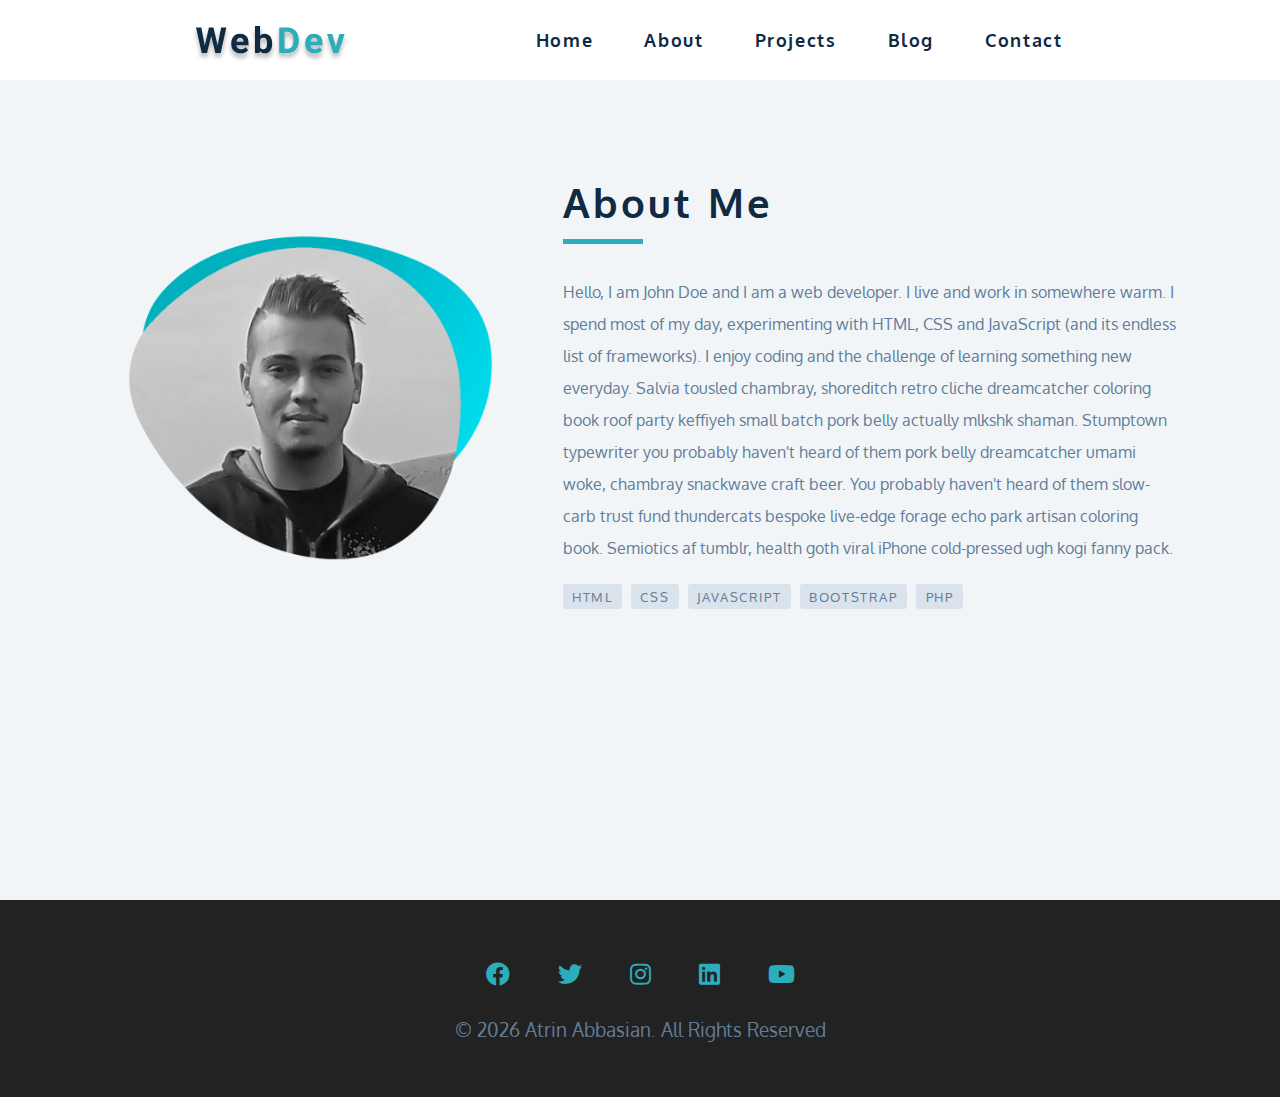
<file: about.html>
<!DOCTYPE html>
<html lang="en">

<head>
    <meta charset="UTF-8">
    <meta http-equiv="X-UA-Compatible" content="IE=edge">
    <meta name="viewport" content="width=device-width, initial-scale=1.0">
    <link rel="stylesheet" href="css/bootstrap.min.css">
    <link rel="stylesheet" href="fontawesome-free-5.15.3-web/css/all.min.css">
    <link href="https://fonts.googleapis.com/css2?family=Oxygen&family=Quicksand:wght@500&display=swap" rel="stylesheet">
    <link rel="stylesheet" href="css/style.css">
    <title>About Me</title>
</head>

<body>

    <!-- navbar element -->

    <nav class="navbar navbar-expand-md mx-auto header-nav other-nav" id="nav">
        <a href="#" class="navbar-brand">
            <img src="images/logo.svg" alt="logo" class="nav-logo">
        </a>
        <button type="button" class="navbar-toggler" data-toggle="collapse" data-target="#navBar">
            <span class="navbar-icon">
                <i class="fas fa-bars"></i>
            </span>
        </button>
        <div class="collapse navbar-collapse header-nav-sm" id="navBar">
            <ul class="navbar-nav text-capitalize ml-auto">
                <li class="nav-item active nav-items">
                    <a href="index.html" class="nav-links">
                    home
                </a>
                </li>
                <li class="nav-item nav-items">
                    <a href="about.html" class="nav-links">
                    about
                </a>
                </li>
                <li class="nav-item nav-items">
                    <a href="projects.html" class="nav-links">
                    projects
                </a>
                </li>
                <li class="nav-item nav-items">
                    <a href="blog.html" class="nav-links">
                    blog
                </a>
                </li>
                <li class="nav-item nav-items">
                    <a href="contact.html" class="nav-links">
                    contact
                </a>
                </li>
            </ul>
        </div>
    </nav>

    <!-- end of navbar element -->

    <!-- about me -->
    <section class="about-me" id="about-me">
        <div class="container">
            <div class="row d-flex align-items-center mx-auto about-me-section">
                <div class="col-sm-8 col-lg-5 mx-auto">
                    <img src="images/atrin-img.png" alt="about" class="about-me-img mx-auto">
                </div>
                <div class="col-sm-10 col-lg-7 mx-auto">
                    <div class="section-title about-title">
                        <h2 class="text-capitalize font-weight-bold">about me</h2>
                        <div class="title-underline"></div>
                    </div>
                    <div class="about-me-info">
                        <p class="about-me-text">Hello, I am John Doe and I am a web developer. I live and work in somewhere warm. I spend most of my day, experimenting with HTML, CSS and JavaScript (and its endless list of frameworks). I enjoy coding and the challenge of learning
                            something new everyday. Salvia tousled chambray, shoreditch retro cliche dreamcatcher coloring book roof party keffiyeh small batch pork belly actually mlkshk shaman. Stumptown typewriter you probably haven't heard of them
                            pork belly dreamcatcher umami woke, chambray snackwave craft beer. You probably haven't heard of them slow-carb trust fund thundercats bespoke live-edge forage echo park artisan coloring book. Semiotics af tumblr, health goth
                            viral iPhone cold-pressed ugh kogi fanny pack.
                        </p>
                        <div class="project-techs text-uppercase">
                            <span>html</span>
                            <span>css</span>
                            <span>javascript</span>
                            <span>bootstrap</span>
                            <span class="mt-5">php</span>
                        </div>
                    </div>
                </div>
            </div>
        </div>
    </section>

    <!-- end of about me -->




    <!-- footer -->

    <footer class="footer" id="footer">
        <ul class="footer-icons">
            <li>
                <a href="#" class="footer-icon">
                    <i class="fab fa-facebook"></i>
                </a>
            </li>
            <li>
                <a href="#" class="footer-icon">
                    <i class="fab fa-twitter"></i>
                </a>
            </li>
            <li>
                <a href="#" class="footer-icon">
                    <i class="fab fa-instagram"></i>
                </a>
            </li>
            <li>
                <a href="#" class="footer-icon">
                    <i class="fab fa-linkedin"></i>
                </a>
            </li>
            <li>
                <a href="#" class="footer-icon">
                    <i class="fab fa-youtube"></i>
                </a>
            </li>
        </ul>
        <p class="text-capitalize">&copy; <span id="date"></span> atrin abbasian. all rights reserved</p>
    </footer>

    <!-- end of footer -->






    <script src="js/jquery-3.6.0.min.js"></script>
    <script src="js/bootstrap.bundle.min.js"></script>
    <script src="js/script.js"></script>
</body>

</html>
</file>
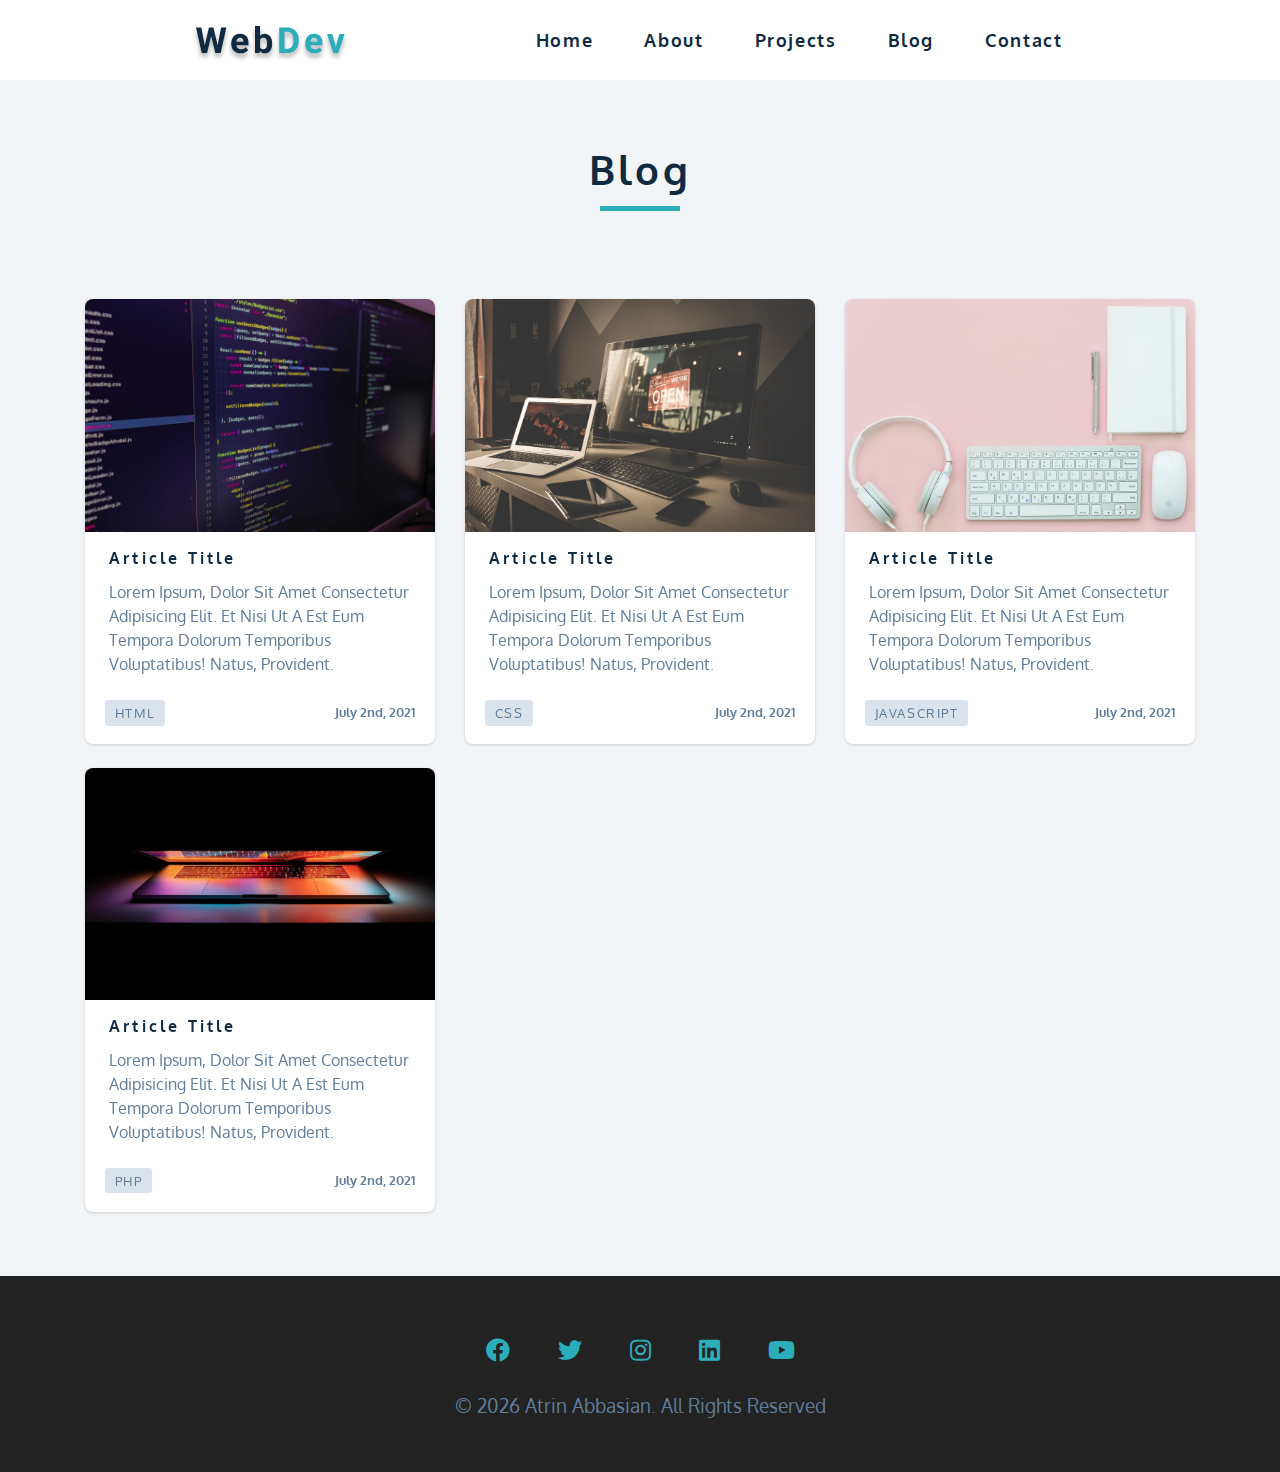
<file: blog.html>
<!DOCTYPE html>
<html lang="en">

<head>
    <meta charset="UTF-8">
    <meta http-equiv="X-UA-Compatible" content="IE=edge">
    <meta name="viewport" content="width=device-width, initial-scale=1.0">
    <link rel="stylesheet" href="css/bootstrap.min.css">
    <link rel="stylesheet" href="fontawesome-free-5.15.3-web/css/all.min.css">
    <link href="https://fonts.googleapis.com/css2?family=Oxygen&family=Quicksand:wght@500&display=swap" rel="stylesheet">
    <link rel="stylesheet" href="css/style.css">
    <title>Blog</title>
</head>

<body>


    <!-- navbar element -->

    <nav class="navbar navbar-expand-md mx-auto header-nav other-nav" id="nav">
        <a href="#" class="navbar-brand">
            <img src="images/logo.svg" alt="logo" class="nav-logo">
        </a>
        <button type="button" class="navbar-toggler" data-toggle="collapse" data-target="#navBar">
        <span class="navbar-icon">
            <i class="fas fa-bars"></i>
        </span>
    </button>
        <div class="collapse navbar-collapse header-nav-sm" id="navBar">
            <ul class="navbar-nav text-capitalize ml-auto">
                <li class="nav-item active nav-items">
                    <a href="index.html" class="nav-links">
                home
            </a>
                </li>
                <li class="nav-item nav-items">
                    <a href="about.html" class="nav-links">
                about
            </a>
                </li>
                <li class="nav-item nav-items">
                    <a href="projects.html" class="nav-links">
                projects
            </a>
                </li>
                <li class="nav-item nav-items">
                    <a href="blog.html" class="nav-links">
                blog
            </a>
                </li>
                <li class="nav-item nav-items">
                    <a href="contact.html" class="nav-links">
                contact
            </a>
                </li>
            </ul>
        </div>
    </nav>

    <!-- end of navbar element -->


    <!-- blog -->
    <section class="blog" id="blog">
        <div class="container">
            <div class="section-title">
                <h2 class="text-capitalize font-weight-bold">blog</h2>
                <div class="title-underline mx-auto"></div>
            </div>
            <div class="row">
                <div class="col-md-6 col-lg-4">
                    <div class="card blog-card mt-4">
                        <div class="card-front card-side">
                            <img src="images/project-7.jpg" alt="blog" class="card-img-top">
                            <div class="card-body card-info text-capitalize">
                                <h4 class="font-weight-bold">article title</h4>
                                <p>Lorem ipsum, dolor sit amet consectetur adipisicing elit. Et nisi ut a est eum tempora dolorum temporibus voluptatibus! Natus, provident.
                                </p>
                            </div>
                            <div class="card-footer blog-card-info">
                                <div class="project-techs text-uppercase">
                                    <span>html</span>
                                </div>
                                <span class="text-capitalize font-weight-bold">july 2nd, 2021</span>
                            </div>
                        </div>
                        <div class="card-back card-side">
                            <a href="blog.html" class="btn">read more</a>
                        </div>
                    </div>
                </div>
                <div class="col-md-6 col-lg-4">
                    <div class="card blog-card mt-4">
                        <div class="card-front card-side">
                            <img src="images/project-2.jpeg" alt="blog" class="card-img-top">
                            <div class="card-body card-info text-capitalize">
                                <h4 class="font-weight-bold">article title</h4>
                                <p>Lorem ipsum, dolor sit amet consectetur adipisicing elit. Et nisi ut a est eum tempora dolorum temporibus voluptatibus! Natus, provident.
                                </p>
                            </div>
                            <div class="card-footer blog-card-info">
                                <div class="project-techs text-uppercase">
                                    <span>css</span>
                                </div>
                                <span class="text-capitalize font-weight-bold">july 2nd, 2021</span>
                            </div>
                        </div>
                        <div class="card-back card-side">
                            <a href="blog.html" class="btn">read more</a>
                        </div>
                    </div>
                </div>
                <div class="col-md-6 col-lg-4">
                    <div class="card blog-card mt-4">
                        <div class="card-front card-side">
                            <img src="images/project-3.jpeg" alt="blog" class="card-img-top">
                            <div class="card-body card-info text-capitalize">
                                <h4 class="font-weight-bold">article title</h4>
                                <p>Lorem ipsum, dolor sit amet consectetur adipisicing elit. Et nisi ut a est eum tempora dolorum temporibus voluptatibus! Natus, provident.
                                </p>
                            </div>
                            <div class="card-footer blog-card-info">
                                <div class="project-techs text-uppercase">
                                    <span>javascript</span>
                                </div>
                                <span class="text-capitalize font-weight-bold">july 2nd, 2021</span>
                            </div>
                        </div>
                        <div class="card-back card-side">
                            <a href="blog.html" class="btn">read more</a>
                        </div>
                    </div>
                </div>
                <div class="col-md-6 col-lg-4">
                    <div class="card blog-card mt-4">
                        <div class="card-front card-side">
                            <img src="images/project-4.jpg" alt="blog" class="card-img-top">
                            <div class="card-body card-info text-capitalize">
                                <h4 class="font-weight-bold">article title</h4>
                                <p>Lorem ipsum, dolor sit amet consectetur adipisicing elit. Et nisi ut a est eum tempora dolorum temporibus voluptatibus! Natus, provident.
                                </p>
                            </div>
                            <div class="card-footer blog-card-info">
                                <div class="project-techs text-uppercase">
                                    <span>php</span>
                                </div>
                                <span class="text-capitalize font-weight-bold">july 2nd, 2021</span>
                            </div>
                        </div>
                        <div class="card-back card-side">
                            <a href="blog.html" class="btn">read more</a>
                        </div>
                    </div>
                </div>
            </div>
        </div>
    </section>

    <!-- end of blog -->




    <!-- footer -->

    <footer class="footer" id="footer">
        <ul class="footer-icons">
            <li>
                <a href="#" class="footer-icon">
                    <i class="fab fa-facebook"></i>
                </a>
            </li>
            <li>
                <a href="#" class="footer-icon">
                    <i class="fab fa-twitter"></i>
                </a>
            </li>
            <li>
                <a href="#" class="footer-icon">
                    <i class="fab fa-instagram"></i>
                </a>
            </li>
            <li>
                <a href="#" class="footer-icon">
                    <i class="fab fa-linkedin"></i>
                </a>
            </li>
            <li>
                <a href="#" class="footer-icon">
                    <i class="fab fa-youtube"></i>
                </a>
            </li>
        </ul>
        <p class="text-capitalize">&copy; <span id="date"></span> atrin abbasian. all rights reserved</p>
    </footer>

    <!-- end of footer -->













    <script src="js/jquery-3.6.0.min.js"></script>
    <script src="js/bootstrap.bundle.min.js"></script>
    <script src="js/script.js"></script>
</body>

</html>
</file>
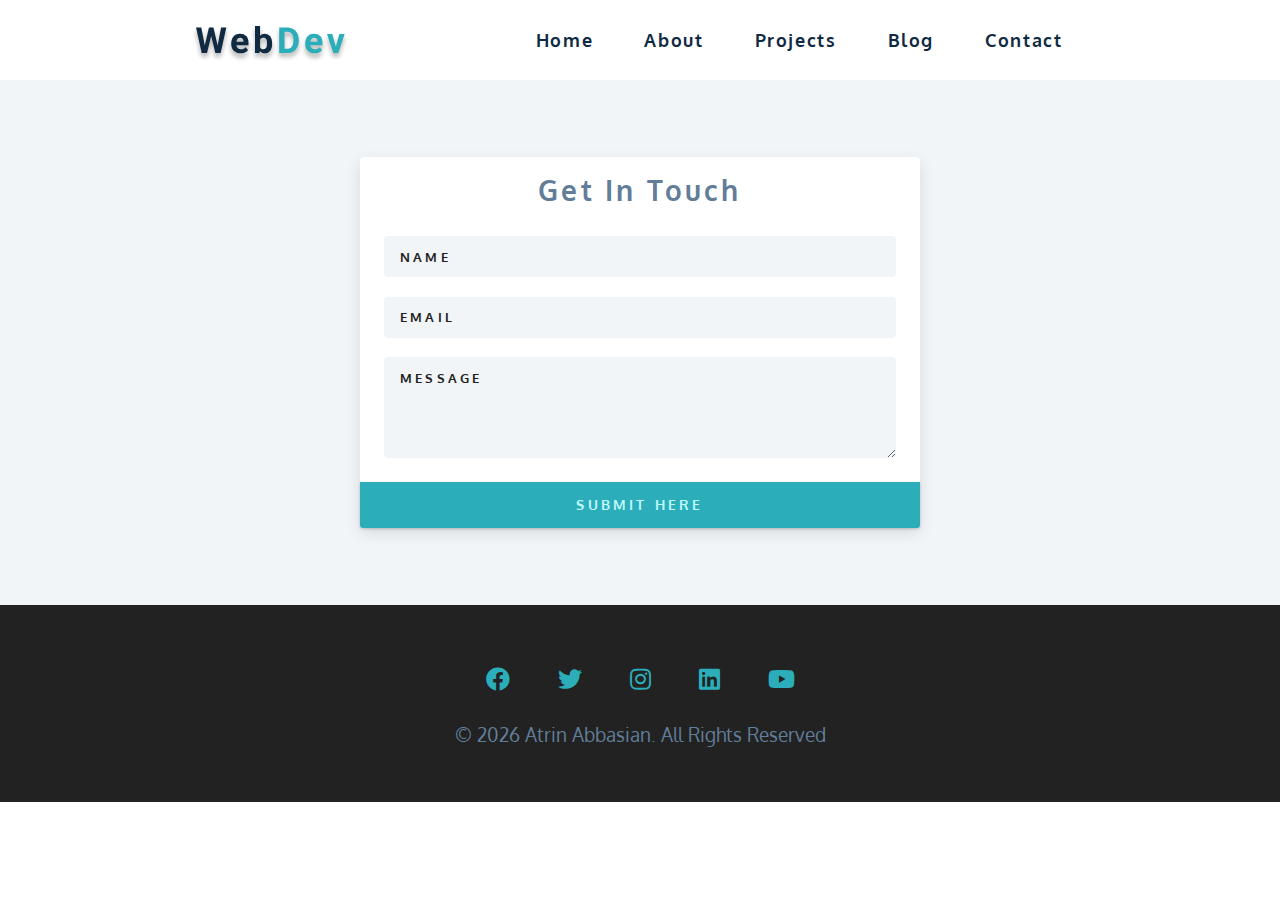
<file: contact.html>
<!DOCTYPE html>
<html lang="en">

<head>
    <meta charset="UTF-8">
    <meta http-equiv="X-UA-Compatible" content="IE=edge">
    <meta name="viewport" content="width=device-width, initial-scale=1.0">
    <link rel="stylesheet" href="css/bootstrap.min.css">
    <link rel="stylesheet" href="fontawesome-free-5.15.3-web/css/all.min.css">
    <link href="https://fonts.googleapis.com/css2?family=Oxygen&family=Quicksand:wght@500&display=swap" rel="stylesheet">
    <link rel="stylesheet" href="css/style.css">
    <title>Contact Me</title>
</head>

<body>


    <!-- navbar element -->

    <nav class="navbar navbar-expand-md mx-auto header-nav other-nav" id="nav">
        <a href="#" class="navbar-brand">
            <img src="images/logo.svg" alt="logo" class="nav-logo">
        </a>
        <button type="button" class="navbar-toggler" data-toggle="collapse" data-target="#navBar">
        <span class="navbar-icon">
            <i class="fas fa-bars"></i>
        </span>
    </button>
        <div class="collapse navbar-collapse header-nav-sm" id="navBar">
            <ul class="navbar-nav text-capitalize ml-auto">
                <li class="nav-item active nav-items">
                    <a href="index.html" class="nav-links">
                home
            </a>
                </li>
                <li class="nav-item nav-items">
                    <a href="about.html" class="nav-links">
                about
            </a>
                </li>
                <li class="nav-item nav-items">
                    <a href="projects.html" class="nav-links">
                projects
            </a>
                </li>
                <li class="nav-item nav-items">
                    <a href="blog.html" class="nav-links">
                blog
            </a>
                </li>
                <li class="nav-item nav-items">
                    <a href="contact.html" class="nav-links">
                contact
            </a>
                </li>
            </ul>
        </div>
    </nav>

    <!-- end of navbar element -->


    <!-- contact form -->

    <section class="contact" id="contact">
        <div class="container">
            <div class="row">
                <div class="col-sm-12 col-lg-6 mx-auto form-container">
                    <h3 class="text-capitalize text-center font-weight-bold pb-3 form-title">get in touch</h3>
                    <form>
                        <div class="form">
                            <div class="form-group">
                                <input type="text" class="form-control text-uppercase font-weight-bold form-input" placeholder="name">
                            </div>
                            <div class="form-group">
                                <input type="email" class="form-control text-uppercase font-weight-bold form-input" placeholder="email">
                            </div>
                            <div class="form-group">
                                <textarea class="form-control text-uppercase font-weight-bold form-input form-text-area" rows="4" placeholder="message"></textarea>
                            </div>
                        </div>
                        <button type="submit" class="btn btn-block form-btn">submit here</button>
                    </form>
                </div>
            </div>
        </div>
    </section>


    <!-- end of contact form -->


    <!-- footer -->

    <footer class="footer" id="footer">
        <ul class="footer-icons">
            <li>
                <a href="#" class="footer-icon">
                    <i class="fab fa-facebook"></i>
                </a>
            </li>
            <li>
                <a href="#" class="footer-icon">
                    <i class="fab fa-twitter"></i>
                </a>
            </li>
            <li>
                <a href="#" class="footer-icon">
                    <i class="fab fa-instagram"></i>
                </a>
            </li>
            <li>
                <a href="#" class="footer-icon">
                    <i class="fab fa-linkedin"></i>
                </a>
            </li>
            <li>
                <a href="#" class="footer-icon">
                    <i class="fab fa-youtube"></i>
                </a>
            </li>
        </ul>
        <p class="text-capitalize">&copy; <span id="date"></span> atrin abbasian. all rights reserved</p>
    </footer>

    <!-- end of footer -->



    <script src="js/jquery-3.6.0.min.js"></script>
    <script src="js/bootstrap.bundle.min.js"></script>
    <script src="js/script.js"></script>
</body>

</html>
</file>
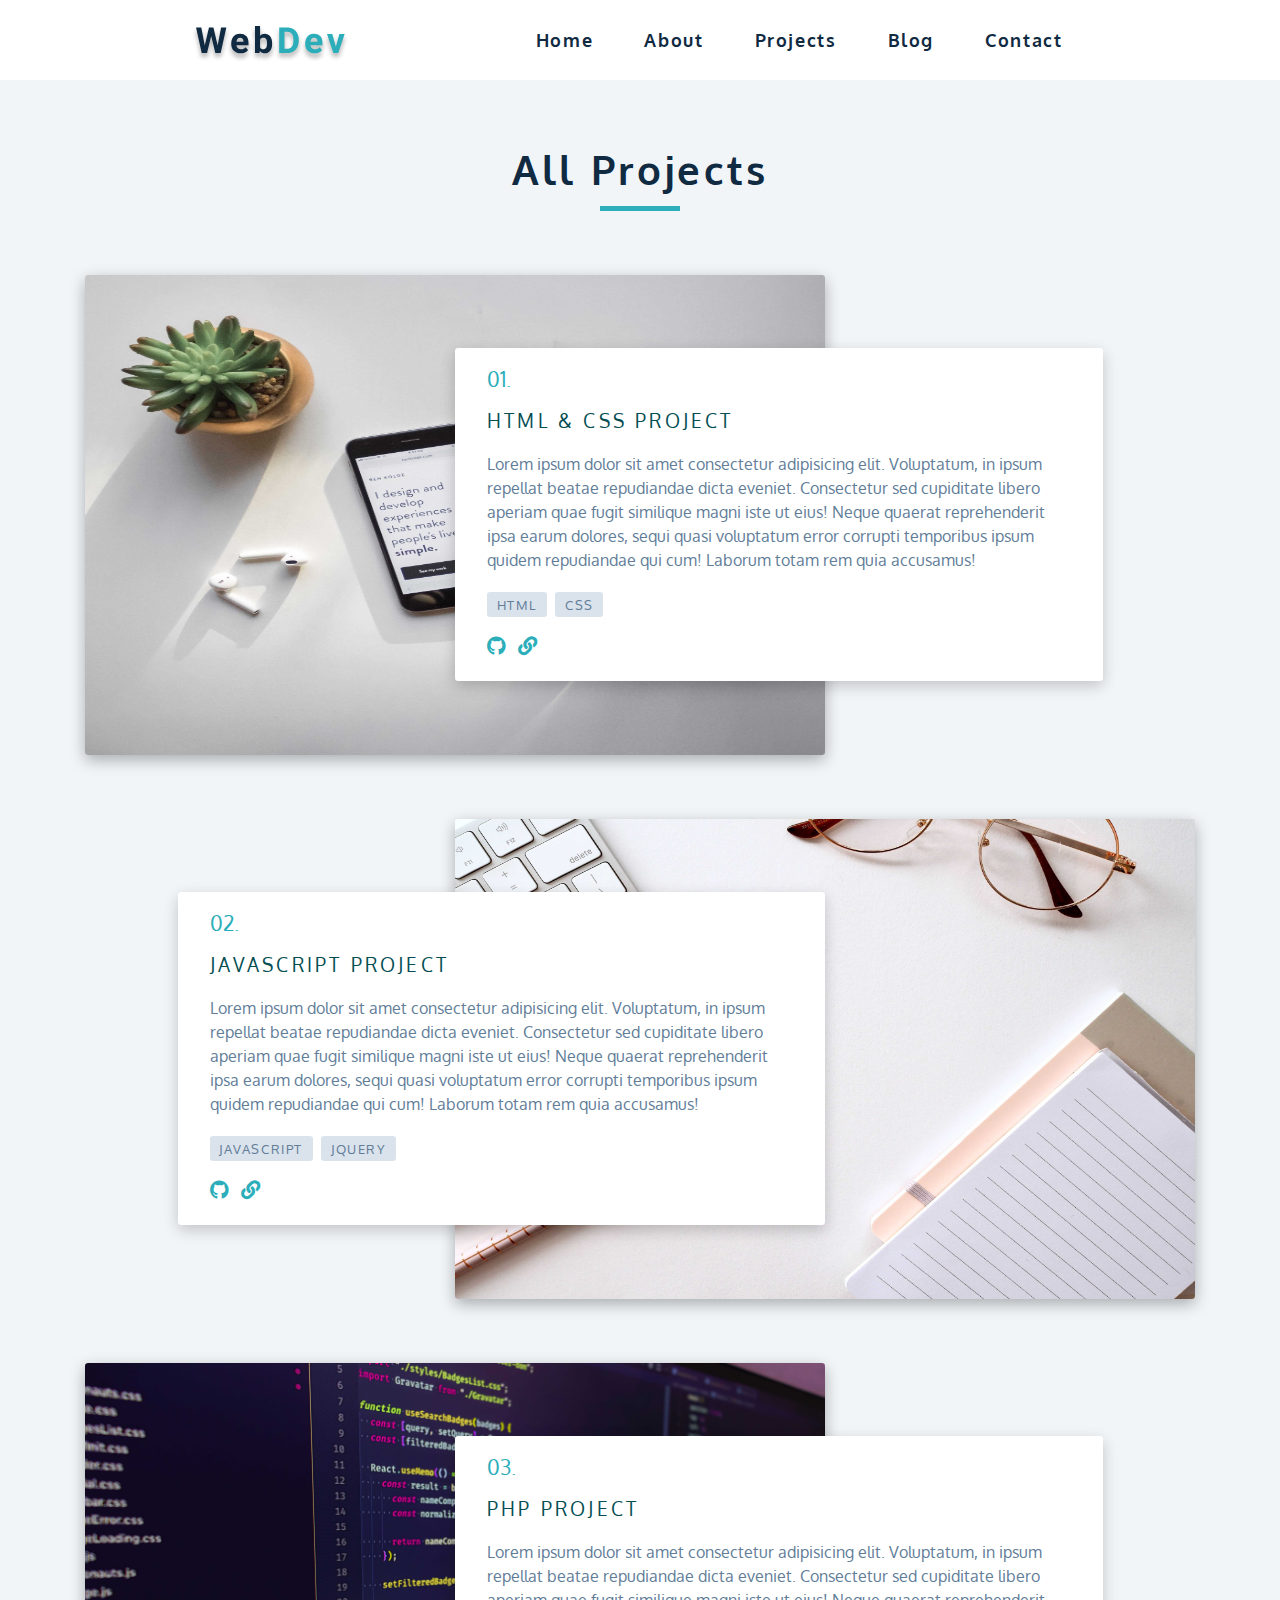
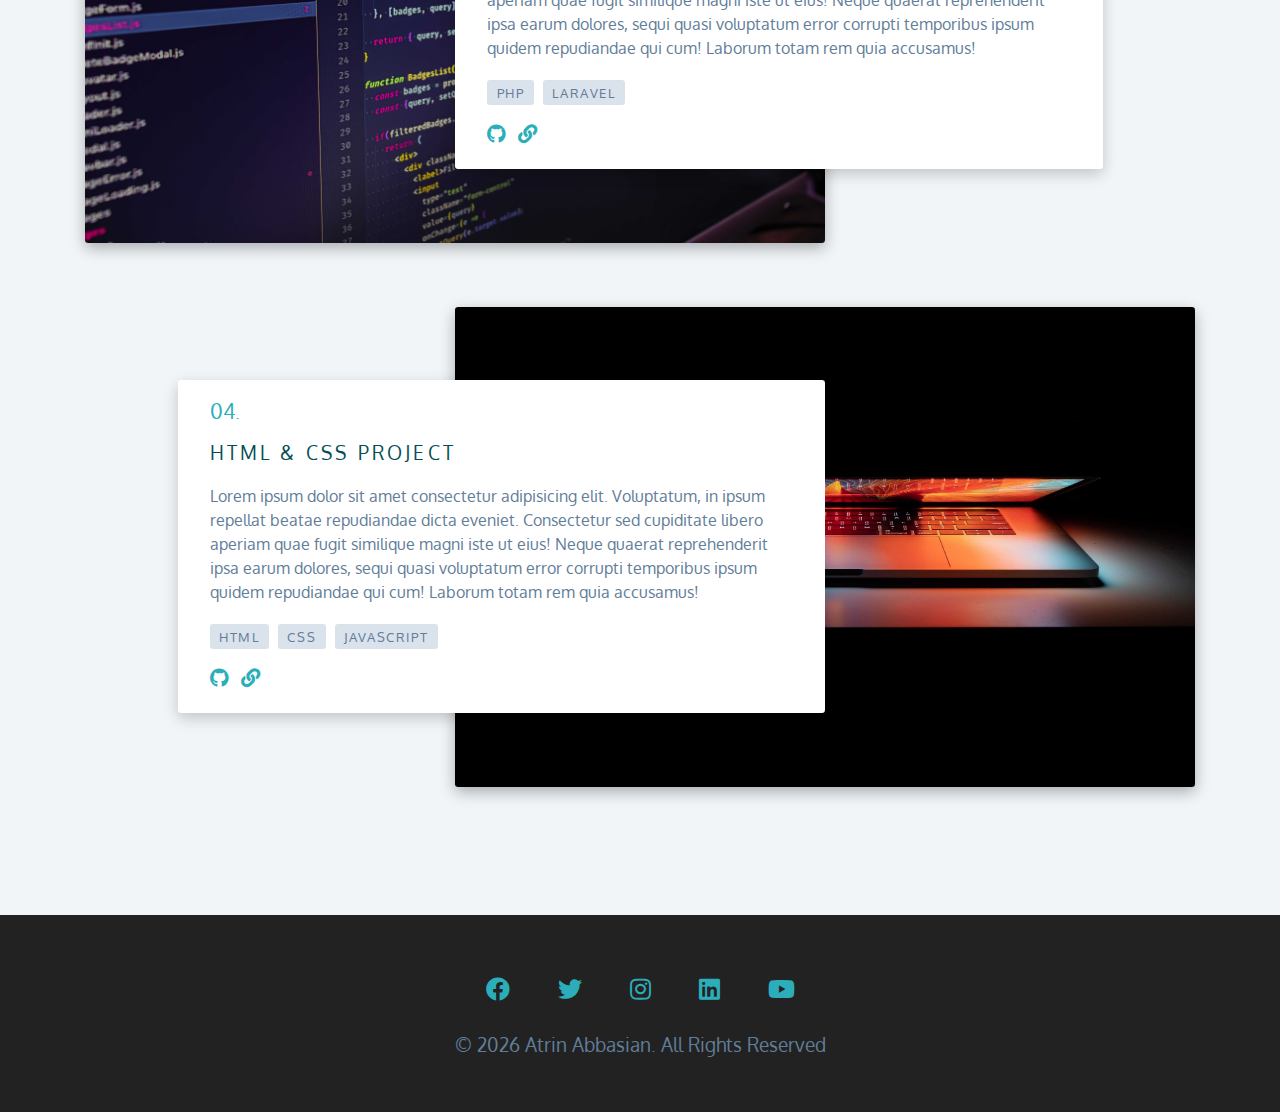
<file: projects.html>
<!DOCTYPE html>
<html lang="en">

<head>
    <meta charset="UTF-8">
    <meta http-equiv="X-UA-Compatible" content="IE=edge">
    <meta name="viewport" content="width=device-width, initial-scale=1.0">
    <link rel="stylesheet" href="css/bootstrap.min.css">
    <link rel="stylesheet" href="fontawesome-free-5.15.3-web/css/all.min.css">
    <link href="https://fonts.googleapis.com/css2?family=Oxygen&family=Quicksand:wght@500&display=swap" rel="stylesheet">
    <link rel="stylesheet" href="css/style.css">
    <title>Projects</title>
</head>

<body>

    <!-- navbar element -->

    <nav class="navbar navbar-expand-md mx-auto header-nav other-nav" id="nav">
        <a href="#" class="navbar-brand">
            <img src="images/logo.svg" alt="logo" class="nav-logo">
        </a>
        <button type="button" class="navbar-toggler" data-toggle="collapse" data-target="#navBar">
            <span class="navbar-icon">
                <i class="fas fa-bars"></i>
            </span>
        </button>
        <div class="collapse navbar-collapse header-nav-sm" id="navBar">
            <ul class="navbar-nav text-capitalize ml-auto">
                <li class="nav-item active nav-items">
                    <a href="index.html" class="nav-links">
                    home
                </a>
                </li>
                <li class="nav-item nav-items">
                    <a href="about.html" class="nav-links">
                    about
                </a>
                </li>
                <li class="nav-item nav-items">
                    <a href="projects.html" class="nav-links">
                    projects
                </a>
                </li>
                <li class="nav-item nav-items">
                    <a href="blog.html" class="nav-links">
                    blog
                </a>
                </li>
                <li class="nav-item nav-items">
                    <a href="contact.html" class="nav-links">
                    contact
                </a>
                </li>
            </ul>
        </div>
    </nav>

    <!-- end of navbar element -->


    <!-- projects -->

    <section class="projects" id="projects">
        <div class="container">
            <div class="section-title">
                <h2 class="text-capitalize font-weight-bold">all projects</h2>
                <div class="title-underline mx-auto"></div>
            </div>
            <article class="project">
                <img src="images/project-5.jpg" alt="project" class="project-img">
                <div class="project-info">
                    <span class="project-number">
                                01.
                    </span>
                    <a href="projects.html" class=" project-title text-uppercase">html & css project</a>
                    <p class="project-desc">Lorem ipsum dolor sit amet consectetur adipisicing elit. Voluptatum, in ipsum repellat beatae repudiandae dicta eveniet. Consectetur sed cupiditate libero aperiam quae fugit similique magni iste ut eius! Neque quaerat reprehenderit
                        ipsa earum dolores, sequi quasi voluptatum error corrupti temporibus ipsum quidem repudiandae qui cum! Laborum totam rem quia accusamus!</p>
                    <div class="project-techs text-uppercase">
                        <span>html</span>
                        <span>css</span>
                    </div>
                    <div class="project-links">
                        <a href="#"><i class="fab fa-github"></i></a>
                        <a href="#"><i class="fas fa-link"></i></a>
                    </div>
                </div>
            </article>
            <article class="project">
                <img src="images/project-6.jpg" alt="project" class="project-img">
                <div class="project-info">
                    <span class="project-number">
                                02.
                    </span>
                    <a href="projects.html" class=" project-title text-uppercase">javascript project</a>
                    <p class="project-desc">Lorem ipsum dolor sit amet consectetur adipisicing elit. Voluptatum, in ipsum repellat beatae repudiandae dicta eveniet. Consectetur sed cupiditate libero aperiam quae fugit similique magni iste ut eius! Neque quaerat reprehenderit
                        ipsa earum dolores, sequi quasi voluptatum error corrupti temporibus ipsum quidem repudiandae qui cum! Laborum totam rem quia accusamus!</p>
                    <div class="project-techs text-uppercase">
                        <span>javascript</span>
                        <span>jquery</span>
                    </div>
                    <div class="project-links">
                        <a href="#"><i class="fab fa-github"></i></a>
                        <a href="#"><i class="fas fa-link"></i></a>
                    </div>
                </div>
            </article>
            <article class="project">
                <img src="images/project-7.jpg" alt="project" class="project-img">
                <div class="project-info">
                    <span class="project-number">
                                03.
                    </span>
                    <a href="projects.html" class=" project-title text-uppercase">php project</a>
                    <p class="project-desc">Lorem ipsum dolor sit amet consectetur adipisicing elit. Voluptatum, in ipsum repellat beatae repudiandae dicta eveniet. Consectetur sed cupiditate libero aperiam quae fugit similique magni iste ut eius! Neque quaerat reprehenderit
                        ipsa earum dolores, sequi quasi voluptatum error corrupti temporibus ipsum quidem repudiandae qui cum! Laborum totam rem quia accusamus!</p>
                    <div class="project-techs text-uppercase">
                        <span>php</span>
                        <span>laravel</span>
                    </div>
                    <div class="project-links">
                        <a href="#"><i class="fab fa-github"></i></a>
                        <a href="#"><i class="fas fa-link"></i></a>
                    </div>
                </div>
            </article>
            <article class="project">
                <img src="images/project-4.jpg" alt="project" class="project-img">
                <div class="project-info">
                    <span class="project-number">
                                04.
                    </span>
                    <a href="projects.html" class=" project-title text-uppercase">html & css project</a>
                    <p class="project-desc">Lorem ipsum dolor sit amet consectetur adipisicing elit. Voluptatum, in ipsum repellat beatae repudiandae dicta eveniet. Consectetur sed cupiditate libero aperiam quae fugit similique magni iste ut eius! Neque quaerat reprehenderit
                        ipsa earum dolores, sequi quasi voluptatum error corrupti temporibus ipsum quidem repudiandae qui cum! Laborum totam rem quia accusamus!</p>
                    <div class="project-techs text-uppercase">
                        <span>html</span>
                        <span>css</span>
                        <span>javascript</span>
                    </div>
                    <div class="project-links">
                        <a href="#"><i class="fab fa-github"></i></a>
                        <a href="#"><i class="fas fa-link"></i></a>
                    </div>
                </div>
            </article>
        </div>
    </section>

    <!-- end of projects -->




    <!-- footer -->

    <footer class="footer" id="footer">
        <ul class="footer-icons">
            <li>
                <a href="#" class="footer-icon">
                    <i class="fab fa-facebook"></i>
                </a>
            </li>
            <li>
                <a href="#" class="footer-icon">
                    <i class="fab fa-twitter"></i>
                </a>
            </li>
            <li>
                <a href="#" class="footer-icon">
                    <i class="fab fa-instagram"></i>
                </a>
            </li>
            <li>
                <a href="#" class="footer-icon">
                    <i class="fab fa-linkedin"></i>
                </a>
            </li>
            <li>
                <a href="#" class="footer-icon">
                    <i class="fab fa-youtube"></i>
                </a>
            </li>
        </ul>
        <p class="text-capitalize">&copy; <span id="date"></span> atrin abbasian. all rights reserved</p>
    </footer>

    <!-- end of footer -->








    <script src="js/jquery-3.6.0.min.js"></script>
    <script src="js/bootstrap.bundle.min.js"></script>
    <script src="js/script.js"></script>
</body>

</html>
</file>
<file: css/style.css>
* {
        margin: 0;
        padding: 0;
        box-sizing: border-box;
    }
    
    body {
        font-family: 'Oxygen', sans-serif;
        background-color: #FFF;
        color: #102a42;
    }
    /* global styles */
    
    img:not(.nav-logo) {
        width: 100%;
        display: block;
    }
    
    h1,
    h2,
    h3,
    h4 {
        letter-spacing: 0.2rem;
        line-height: 1.25;
        margin-bottom: 0.75rem;
    }
    
    h1 {
        font-size: 4rem;
    }
    
    h2 {
        font-size: 2.5rem;
    }
    
    h3 {
        font-size: 1.75rem;
    }
    
    h4 {
        font-size: 1rem;
    }
    
    p {
        margin-bottom: 1.25rem;
        color: #617d98;
    }
    
    .btn {
        background-color: #2caeba;
        color: #bff8fd;
        padding: 0.3rem 0.7rem;
        border-radius: 0.2rem;
        font-size: 0.8rem;
        font-weight: 700;
        text-transform: uppercase;
        letter-spacing: 0.2rem;
        box-shadow: 0 1px 3px rgba(0, 0, 0, 0.2);
        transition: all 0.3s linear;
    }
    
    .btn:hover {
        background-color: #88ebf2;
        color: #044e53;
    }
    
    .title-underline {
        width: 5rem;
        height: 0.3rem;
        background-color: #2caeba;
        margin: 0 auto 0.5rem 0;
    }
    
    .section-title {
        margin-bottom: 4rem;
        text-align: center;
    }
    /* end of global styles */
    /* navbar */
    
    .header-nav {
        background-color: #e0fcff;
        position: relative;
        height: 5rem;
        padding: 1rem;
        transition: all 0.3s linear;
    }
    
    @media screen and (min-width:1200px) {
        .header-nav {
            padding: 1rem 12rem;
        }
    }
    
    .nav-items {
        padding: 1.6rem;
        z-index: 100;
    }
    
    .nav-items a {
        color: #102a42;
        font-size: 1.1rem;
        font-weight: 700;
        letter-spacing: 0.1rem;
        transition: all 0.3s ease-in-out;
    }
    
    .nav-items a:hover {
        color: #2caeba;
        text-decoration: none;
    }
    
    .navbar-icon {
        font-size: 2rem;
        color: #2caeba;
        cursor: pointer;
        border: none;
        transition: all 0.3s ease-in-out;
    }
    
    .navbar-icon:hover {
        color: #0a6c75;
    }
    
    @media screen and (min-width:992px) {
        .header-nav::before {
            content: "";
            position: absolute;
            inset: 0 0 0 64.7%;
            background-color: #FFF;
        }
    }
    
    @media screen and (max-width:768px) {
        .header-nav-sm {
            background-color: #e0fcff;
            z-index: 100;
        }
    }
    
    .navbar-fixed {
        background-color: #FFF;
        position: fixed;
        top: 0;
        left: 0;
        width: 100%;
        z-index: 100;
        box-shadow: 0 5px 15px rgba(0, 0, 0, 0.1);
    }
    /* end of navbar */
    /* header */
    
    .header {
        min-height: 100vh;
        background-color: #e0fcff;
        margin-top: -0.1rem!important;
        display: flex;
        align-items: center;
        position: relative;
    }
    
    .header-elements {
        margin-top: -4rem;
    }
    
    .social-icons {
        display: flex;
        margin: 3rem 0;
        list-style-type: none;
    }
    
    .social-icons li {
        font-size: 1.5rem;
        padding-right: 2.5rem;
    }
    
    .social-icon {
        color: #102a42;
        transition: all 0.3s ease-in-out;
    }
    
    .social-icon:hover {
        color: #2caeba;
        text-decoration: none;
    }
    
    .header-info {
        margin-left: 7rem;
    }
    
    .header-img {
        display: none!important;
    }
    
    @media screen and (min-width:992px) {
        .header::before {
            content: "";
            position: absolute;
            inset: 0 0 0 64.7%;
            background-color: #FFF;
        }
    }
    
    @media screen and (min-width:768px) {
        .header-img {
            display: block!important;
        }
        .header-info {
            margin-left: 0;
        }
    }
    /* end of header */
    /* about */
    
    .img-container::before {
        content: '';
        position: absolute;
        width: 75%;
        height: 100%;
        border: 0.25rem solid #2caeba;
        border-radius: 0.5rem;
        top: 2rem;
        left: 2.5rem;
    }
    
    .about-img {
        max-width: 25rem;
        max-height: 30rem;
        object-fit: cover;
        border-radius: 0.5rem;
        position: relative;
    }
    
    @media screen and (max-width:1200px) {
        .img-container::before {
            display: none;
        }
    }
    
    .about-title {
        text-align: left;
        margin-bottom: 2rem;
    }
    /* end of about */
    /* services */
    
    .services {
        background-color: #f1f5f8;
        padding: 5rem 0;
    }
    
    .service {
        background-color: #FFF;
        padding: 3rem 1.5rem;
        margin-bottom: 2rem;
        border-radius: 0.5rem;
        text-align: center;
        transition: all 0.3s linear;
    }
    
    .service-icon {
        font-size: 2rem;
        color: #2caeba;
        padding-bottom: 1.5rem;
        transition: all 0.3s linear;
    }
    
    .service .title-underline {
        width: 3rem;
        height: 0.1rem;
        margin-bottom: 1.5rem;
        transition: all 0.3s linear;
    }
    
    .service p {
        transition: all 0.3s linear;
    }
    
    .service:hover {
        background-color: #2caeba;
        color: #FFF;
        cursor: pointer;
    }
    
    .service:hover .service-icon {
        color: #FFF;
    }
    
    .service:hover p {
        color: #FFF;
    }
    
    .service:hover .title-underline {
        background-color: #FFF!important;
    }
    
    @media screen and (min-width:676px) {
        .services-center {
            display: grid;
            grid-template-columns: 1fr 1fr;
            column-gap: 2rem;
        }
    }
    
    @media screen and (min-width:992px) {
        .services-center {
            grid-template-columns: 1fr 1fr 1fr;
        }
    }
    /* end of services */
    /* latest works */
    
    .latest-works {
        padding: 2rem 0;
    }
    
    .latest-text {
        width: 85vw;
        max-width: 30rem;
    }
    
    .latest {
        position: relative;
        background-color: #2caeba;
        border-radius: 0.5rem;
        margin-bottom: 2rem;
    }
    
    .latest-info {
        position: absolute;
        top: 50%;
        left: 50%;
        transform: translate(-50%, -50%);
        text-align: center;
        color: #FFF;
        opacity: 0;
        transition: all 0.3s linear;
    }
    
    .latest-info p {
        color: #FFF;
    }
    
    .latest:hover .latest-info {
        opacity: 1;
    }
    
    .latest-img {
        height: 15rem;
        border-radius: 0.5rem;
        object-fit: cover;
        transition: all 0.3s linear;
    }
    
    .latest:hover .latest-img {
        opacity: 0.1;
    }
    
    .latest::before {
        content: '';
        position: absolute;
        top: 0;
        left: 0;
        width: 100%;
        height: 100%;
        border: 0.25rem solid #FFF;
        border-radius: 0.5rem;
        opacity: 0;
        transition: all 0.3s linear;
    }
    
    .latest:hover::before {
        opacity: 1;
        transform: scale(0.8);
    }
    
    @media screen and (max-width:576px) {
        .latest-center {
            padding: 0 2rem;
        }
    }
    
    @media screen and (min-width:676px) {
        .latest-center {
            display: grid;
            grid-template-columns: 1fr 1fr;
            column-gap: 2rem;
        }
    }
    
    @media screen and (min-width: 992px) {
        .latest-center {
            grid-template-columns: repeat(3, 1fr);
        }
    }
    
    @media screen and (min-width: 1200px) {
        .latest-center {
            grid-template-rows: 200px 200px;
            gap: 1rem;
            grid-template-areas: "a b b" "a c d";
        }
        .latest {
            height: 100%;
        }
        .latest-img {
            height: 100%;
        }
        .project-1 {
            grid-area: a;
        }
        .project-2 {
            grid-area: b;
        }
        .project-3 {
            grid-area: c;
        }
        .project-4 {
            grid-area: d;
        }
    }
    /* end of latest works */
    /* connect */
    
    .connect {
        min-height: 40vh;
        position: relative;
        padding: 10rem 0 5rem 0;
        margin: 5rem 0;
        display: grid;
        place-items: center;
        clip-path: polygon(0 10%, 50% 0, 100% 10%, 100% 90%, 50% 100%, 0 90%);
    }
    
    .video-container {
        position: absolute;
        top: 0;
        left: 0;
        width: 100%;
        height: 100%;
        object-fit: cover;
        z-index: -2;
    }
    
    .connect::after {
        content: '';
        position: absolute;
        top: 0;
        left: 0;
        width: 100%;
        height: 100%;
        background-color: #FFF;
        opacity: 0.5;
        z-index: -1;
    }
    
    .video-banner .section-title {
        margin-bottom: 2rem;
    }
    
    .video-banner {
        background-color: #e0fcff;
        text-align: center;
        padding: 3rem 5rem 12rem 5rem;
        margin-bottom: 2rem;
        clip-path: polygon(0 0, 100% 0, 100% 75%, 75% 75%, 75% 100%, 50% 75%, 0 75%);
    }
    
    .video-text {
        max-width: 30rem;
    }
    /* end of connect */
    /* skills */
    
    .skills {
        background-color: #bff8fd;
        padding: 5rem 0;
    }
    
    .skills h3 {
        color: #044e53;
        margin: 1.5rem 0;
    }
    
    .skill {
        margin-bottom: 1.2rem;
    }
    
    .skill p {
        color: #044e53;
        margin-bottom: 0.5rem;
    }
    
    .skill-container {
        background-color: #FFF;
        width: 100%;
        height: 1rem;
        border-radius: 0.5rem;
        position: relative;
    }
    
    .skill-value {
        position: absolute;
        top: 0;
        left: 0;
        width: 90%;
        height: 100%;
        background-color: #2caeba;
        border-radius: 0.5rem;
    }
    
    .value-70 {
        width: 70%;
    }
    
    .value-50 {
        width: 50%;
    }
    
    .skill-text {
        position: absolute;
        top: -2rem;
        left: 90%;
        transform: translateX(-50%);
    }
    
    .skill-text-70 {
        left: 70%;
    }
    
    .skill-text-50 {
        left: 50%;
    }
    /* end of skills */
    /* featured projects */
    
    .projects {
        background-color: #f1f5f8;
        padding: 4rem 0;
    }
    
    .project {
        display: grid;
        margin-bottom: 4rem;
    }
    
    .project-img {
        position: relative;
        border-radius: 0.2rem;
        box-shadow: 0 5px 15px rgba(0, 0, 0, 0.3);
    }
    
    .project-img::after {
        content: "";
        position: absolute;
        top: 0;
        left: 0;
        width: 100%;
        height: 100%;
        background: linear-gradient(to bottom right, #2caeba, #222);
        opacity: 0.8;
        transition: all 0.3s ease-in-out;
    }
    
    .project:hover .project-img::after {
        opacity: 0;
    }
    
    .project-info {
        background-color: #FFF;
        padding: 2rem;
        border-radius: 0.2rem;
        box-shadow: 0 5px 15px rgba(0, 0, 0, 0.2);
    }
    
    .project-number {
        font-size: 1.3rem;
        color: #2caeba;
        margin: -1rem 0 0.7rem 0;
        display: block;
    }
    
    .project-title {
        font-size: 1.2rem;
        letter-spacing: 0.2rem;
        color: #044e53;
        transition: all 0.3s ease-in-out;
    }
    
    .project-title:hover {
        color: #2caeba;
        text-decoration: none;
    }
    
    .project-desc {
        margin-top: 1rem;
    }
    
    .project-techs span {
        background-color: #dae2ec;
        color: #617d98;
        font-size: 0.8rem;
        border-radius: 0.2rem;
        padding: 0.3rem 0.6rem;
        margin-right: 0.3rem;
        letter-spacing: 0.1rem;
    }
    
    .project-links {
        margin: 1rem 0 -0.7rem 0;
    }
    
    .project-links a {
        color: #2caeba;
        font-size: 1.2rem;
        margin-right: 0.5rem;
        transition: all 0.3s ease-in-out;
    }
    
    .project-links a:hover {
        color: #044e53;
    }
    
    @media screen and (min-width:576px) {
        .project-img {
            height: 19rem;
        }
    }
    
    @media screen and (min-width:768px) {
        .project-img {
            height: 22rem;
        }
    }
    
    @media screen and (min-width:992px) {
        .project {
            grid-template-columns: repeat(12, 1fr);
            align-items: center;
        }
        .project-img {
            grid-column: 1 / span 8;
            grid-row: 1 / 1;
            height: 30rem;
        }
        .project-info {
            grid-column: 5 / 12;
            grid-row: 1 / 1;
            z-index: 1;
        }
        .project:nth-of-type(even) .project-img {
            grid-column: 5 / -1;
            grid-row: 1 / 1;
        }
        .project:nth-of-type(even) .project-info {
            grid-column: 2 / span 7;
            grid-row: 1 / 1;
            text-align: left;
        }
    }
    /* end of featured projects */
    /* timeline */
    
    .timeline {
        padding: 4rem 0;
    }
    
    .timeline-center {
        width: 80vw;
        max-width: 40rem;
    }
    
    .timeline-item {
        border-top: 2px dashed #2caeba;
        margin: 0;
        padding: 4rem 2rem;
        position: relative;
    }
    
    .timeline-item p {
        margin-bottom: 0;
    }
    
    .timeline-item:nth-child(even) {
        border-left: 2px dashed #2caeba;
        border-top-left-radius: 2rem;
        border-bottom-left-radius: 2rem;
        margin-right: 2rem;
        padding-right: 0;
    }
    
    .timeline-item:nth-child(odd) {
        border-right: 2px dashed #2caeba;
        border-top-right-radius: 2rem;
        border-bottom-right-radius: 2rem;
        margin-left: 2rem;
        padding-left: 0;
    }
    
    .timeline-item:first-child {
        border-top: none;
        border-top-right-radius: 0;
    }
    
    .timeline-item:last-child {
        border-bottom-left-radius: 0;
    }
    
    .number {
        position: absolute;
        top: 50%;
        transform: translate(-50%, -50%);
        background-color: #2caeba;
        color: #044e53;
        width: 2rem;
        height: 2rem;
        border-radius: 50%;
        display: flex;
        justify-content: center;
        align-items: center;
    }
    
    .timeline-item:nth-child(even) .number {
        left: 0;
    }
    
    .timeline-item:nth-child(odd) .number {
        right: 0;
        transform: translate(50%, -50%);
    }
    /* end of timeline */
    /* blog */
    
    .blog {
        background-color: #f1f5f8;
        padding: 4rem 0;
    }
    
    .blog-card {
        background-color: #f1f5f8;
        position: relative;
        perspective: 1500px;
        border: 0;
    }
    
    .card-front img {
        border-top-left-radius: 0.5rem;
        border-top-right-radius: 0.5rem;
    }
    
    .card-front {
        background-color: #FFF;
        border-radius: 0.5rem;
        box-shadow: 0px 1px 3px rgb(204, 204, 204);
    }
    
    .card-side {
        top: 0;
        left: 0;
        width: 100%;
        height: 100%;
        transform: translate3d(0, 0, 0);
        visibility: visible;
        backface-visibility: hidden;
        transition: all 1.5s linear;
    }
    
    .card-back {
        position: absolute;
        background-color: #e0fcff;
        transform: rotateY(180deg);
        display: flex;
        justify-content: center;
        align-items: center;
        border-radius: 0.5rem;
        box-shadow: 0px 1px 3px rgb(204, 204, 204);
    }
    
    .blog-card:hover .card-front {
        transform: rotateY(-180deg);
    }
    
    .blog-card:hover .card-back {
        transform: rotateY(0);
    }
    
    .card-info {
        padding: 1rem 1.5rem;
    }
    
    .card-footer-info {
        background-color: #FFF;
        margin: -1.5rem 0 .5rem 0;
        border-top: none;
        display: flex;
        justify-content: space-between;
    }
    
    .card-footer-info img {
        width: 2rem;
        height: 2rem;
    }
    
    .card-footer-info span {
        font-size: 0.8rem;
        color: #2caeba;
        margin-top: 0.3rem;
    }
    /* end of blog */
    /* footer */
    
    .footer {
        background-color: #222;
        padding: 2rem 0;
        display: flex;
        flex-direction: column;
        justify-content: center;
        align-items: center;
    }
    
    .footer-icons {
        display: flex;
        margin: 1.5rem 0;
        list-style-type: none;
    }
    
    .footer-icons li {
        font-size: 1.5rem;
        padding: 0 1.5rem;
    }
    
    .footer-icon {
        color: #2caeba;
        transition: all 0.3s ease-in-out;
    }
    
    .footer-icon:hover {
        color: #e0fcff;
    }
    
    .footer p {
        font-size: 1.2rem;
    }
    /* end of footer */
    /* about me */
    
    .other-nav {
        background-color: #FFF;
    }
    
    .about-me {
        background-color: #f1f5f8;
        min-height: calc(100vh - 5rem);
    }
    
    .about-me-section {
        padding: 6rem 0 5rem 0;
    }
    
    .about-me-img {
        width: 100%;
        height: auto;
    }
    
    @media screen and (max-width:992px) {
        .about-me-img {
            margin-top: -3rem;
        }
    }
    
    .about-me-info {
        max-width: 700px;
    }
    
    .about-me-text {
        line-height: 2;
    }
    /* end of about me */
    /* my blog  */
    
    .blog-card-info {
        background-color: #FFF;
        margin: -1.5rem 0 .5rem 0;
        border-top: none;
        display: flex;
        justify-content: space-between;
    }
    
    .blog-card-info span {
        font-size: 0.8rem;
        color: #617d98;
        margin-top: 0.2rem;
    }
    /* end of my blog */
    /* contact form */
    
    .contact {
        background-color: #f1f5f8;
        padding: 4.8rem 0;
    }
    
    .form-container {
        background-color: #FFF;
        border-radius: 0.25rem;
        padding: 0;
        max-width: 35rem;
        box-shadow: 0 5px 15px rgba(0, 0, 0, 0.1);
    }
    
    .form-title {
        color: #617d98;
        padding-top: 1rem;
    }
    
    .form {
        padding: 0 1.5rem;
    }
    
    .form-input {
        background-color: #f1f5f8;
        border: none;
        padding: 1.3rem 1rem;
        margin-bottom: 1.2rem;
        font-size: 0.8rem;
        letter-spacing: 0.2rem;
    }
    
    .form-text-area {
        padding: 0.75rem 1rem;
        margin-bottom: 1.5rem;
    }
    
    .form-input::placeholder {
        color: #222;
    }
    
    .form-btn {
        font-size: 0.9rem;
        padding: 0.7rem 0;
        border-top-left-radius: 0;
        border-top-right-radius: 0;
        border-bottom-left-radius: 0.2rem;
        border-bottom-right-radius: 0.2rem;
    }
    /* end of contact form */
</file>
